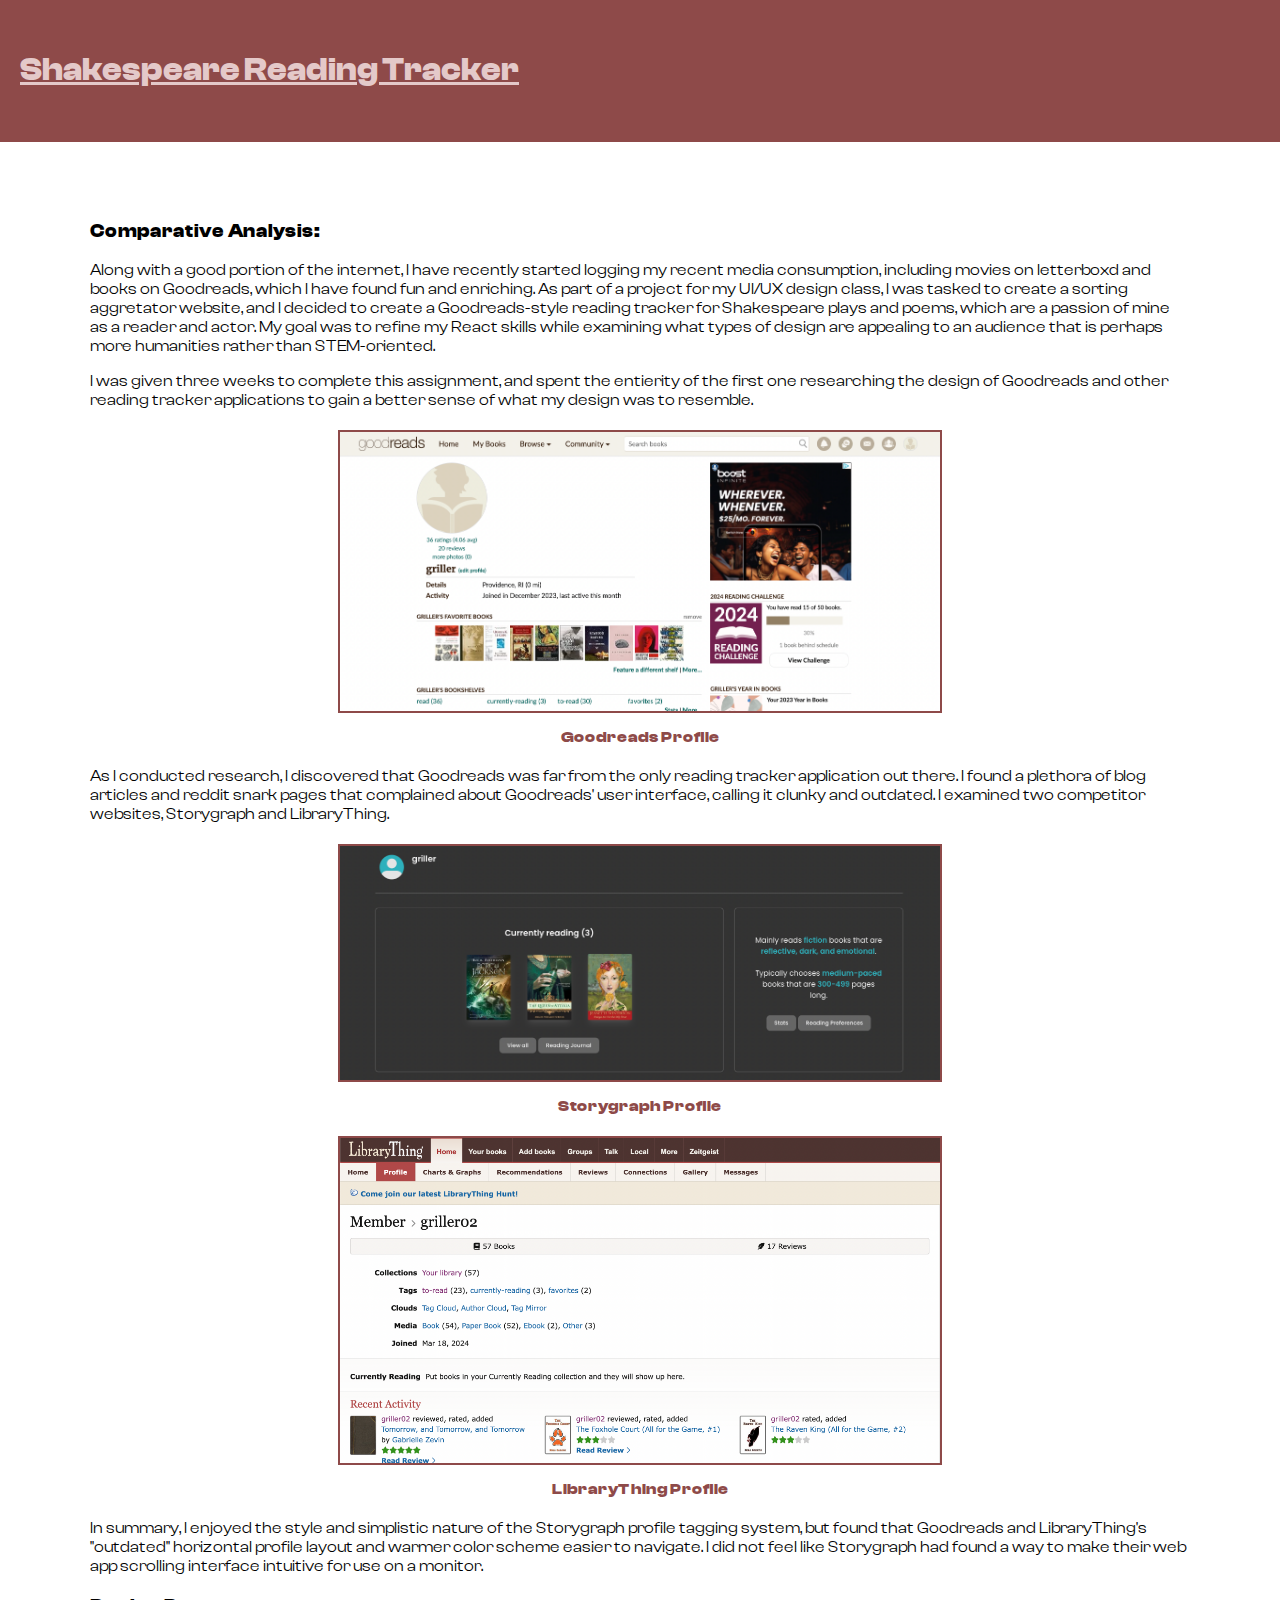
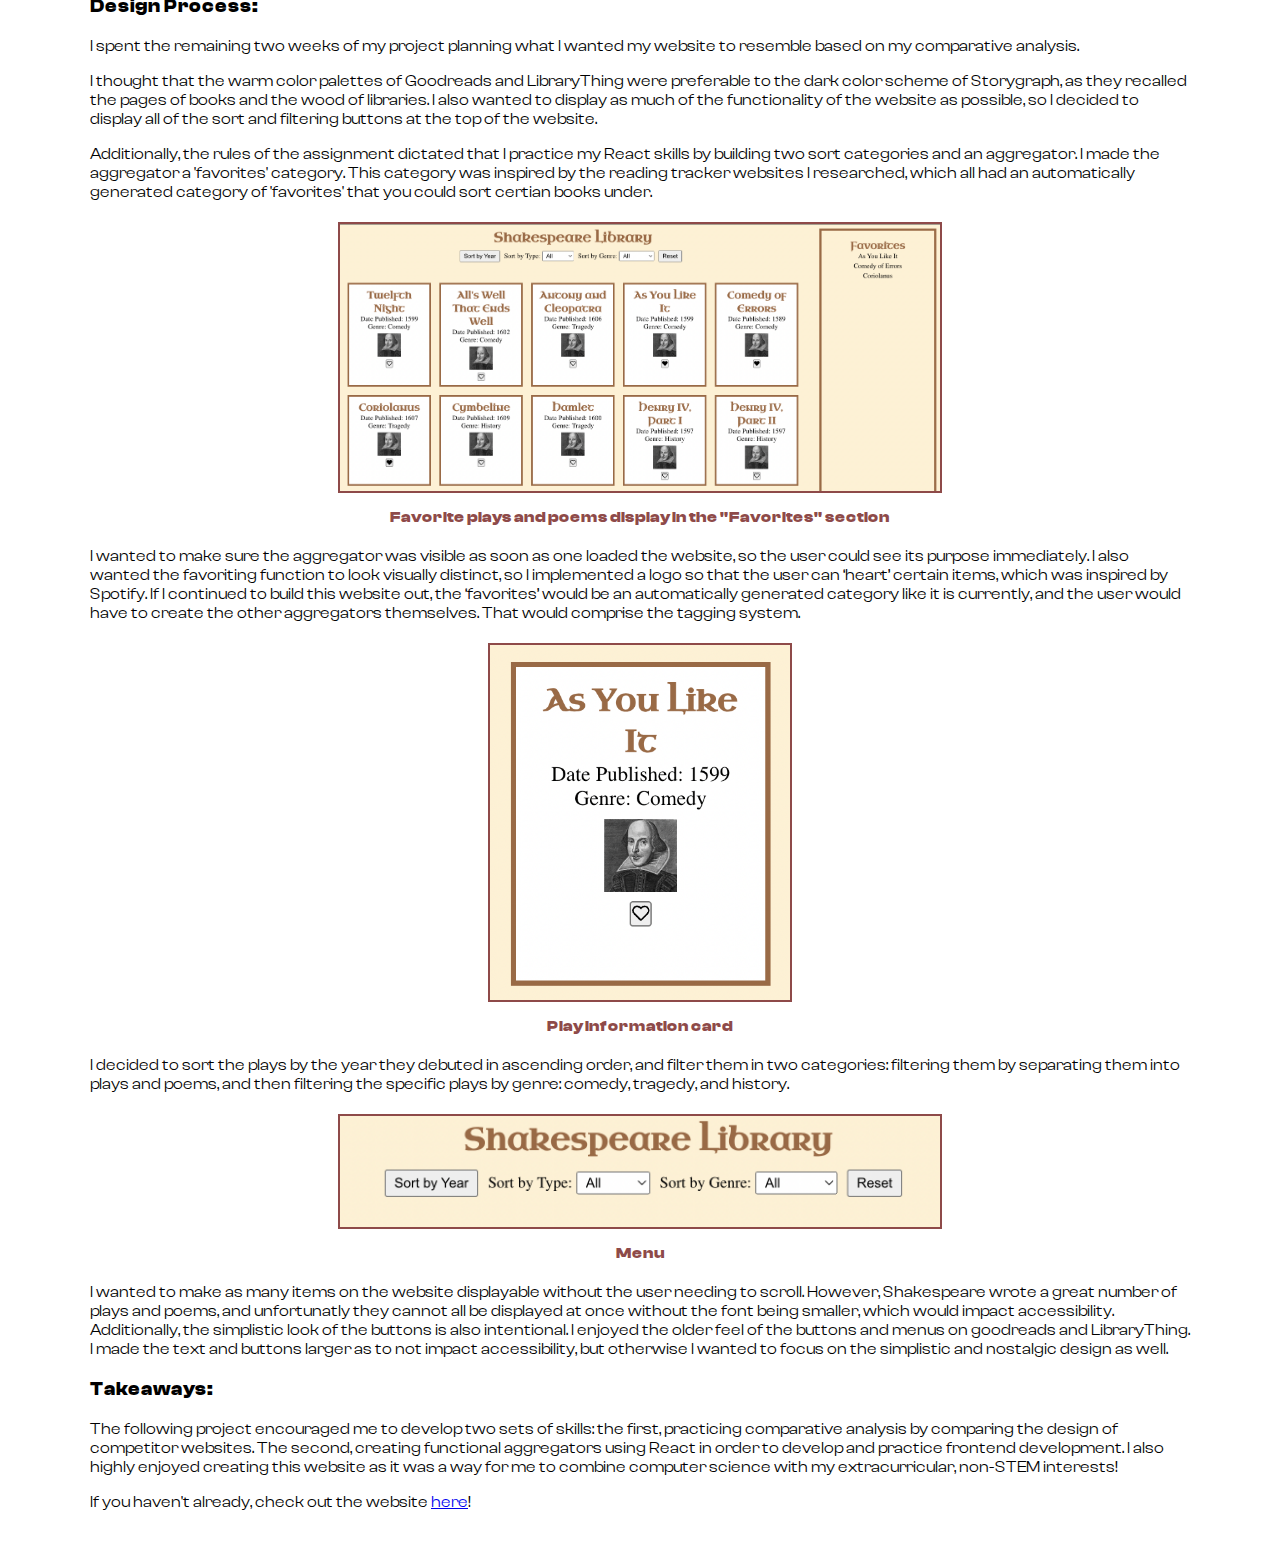
<file: shakespeare.html>
<!DOCTYPE html>
<html lang="en">
    <head>
        <title>Development Website Handin</title>
        <link rel="stylesheet" type="text/css" href="shakespeare.css" />
        </head>  
        <body>

       
<div class="header">
  <h1><a href="https://development-assignment-kappa.vercel.app/">Shakespeare Reading Tracker</a></h1>
</div>

<div class="content">

    <h3>Comparative Analysis:</h3>

  <p> Along with a good portion of the internet, I have recently started logging my recent media consumption, including movies on 
    letterboxd and books on Goodreads, which I have found fun and enriching. As part of a project for my UI/UX design class, I was 
    tasked to create a sorting aggretator website, and I decided to create a Goodreads-style reading tracker for Shakespeare plays
    and poems, which are a passion of mine as a reader and actor. My goal was to refine my React skills while examining what types of 
    design are appealing to an audience that is perhaps more humanities rather than STEM-oriented. 
 </p>  

 <p>
    I was given three weeks to complete this assignment, and spent the entierity of the first one researching the design of
    Goodreads and other reading tracker applications to gain a better sense of what my design was to resemble.
 </p>

 <figure class="image-container">
    <img src="goodreads.png" alt="Goodreads profile">
    <figcaption>Goodreads Profile</figcaption>
</figure>
 
<p>
    As I conducted research, I discovered that Goodreads was far from the only reading tracker 
    application out there. I found a plethora of blog articles and reddit snark pages that complained about Goodreads' user
    interface, calling it clunky and outdated. I examined two competitor websites, Storygraph and LibraryThing. 
</p>

<figure class="image-container">
    <img src="storygraph.png" alt="Storygraph profile">
    <figcaption>Storygraph Profile</figcaption>
</figure>

<figure class="image-container">
    <img src="librarything.png" alt="LibraryThing profile">
    <figcaption>LibraryThing Profile</figcaption>
</figure>

<p>
    In summary, I enjoyed the style and simplistic nature of the Storygraph profile tagging system, but found that 
    Goodreads and LibraryThing's "outdated" horizontal profile layout and warmer color scheme easier to navigate. I did not
    feel like Storygraph had found a way to make their web app scrolling interface intuitive for use on a monitor. 
</p> 

<h3>Design Process:</h3>


<p>
    I spent the remaining two weeks of my project planning what I wanted my website to resemble based on my comparative analysis. 
</p>

<p>
    I thought that 
    the warm color palettes of Goodreads and LibraryThing were preferable to the dark color scheme of Storygraph, as they 
    recalled the pages of books and the wood of libraries. I also wanted to display as much of the functionality of the website as possible,
     so I decided to display all of the sort and filtering buttons at the top of the website. 
</p>

<p>
    Additionally,
    the rules of the assignment dictated that I practice my React skills by building two sort categories and an aggregator. I made the aggregator
    a 'favorites' category. This category was inspired by the reading tracker websites I researched, which all had an 
    automatically generated category of 'favorites' that you could sort certian books under. 
</p>

<figure class="image-container">
    <img src="favorites.png" alt="favoriting system">
    <figcaption>Favorite plays and poems display in the "Favorites" section</figcaption>
</figure>

<p>
    I  wanted to make sure the aggregator was
    visible as soon as one loaded the website, so the user could see its purpose immediately. I also wanted the favoriting function to look
    visually distinct, so I implemented a logo so that the user can ‘heart’ certain items, which was inspired by Spotify. If I continued to build this website out, the ‘favorites’ 
    would be an automatically generated category like it is currently, and the user would have to create the other aggregators themselves. That would 
    comprise the tagging system.
</p>

<figure class="image-container">
    <img src="example_card.png" alt="example card" class="smaller-image">
    <figcaption>Play information card</figcaption>
</figure>

<p>
    I decided to sort the plays by the year they debuted 
in ascending order, and filter them in two categories: filtering them by separating them into plays and poems, and then filtering the specific plays by genre:
comedy, tragedy, and history. 
</p>

<figure class="image-container">
    <img src="buttons.png" alt="example card" >
    <figcaption>Menu</figcaption>
</figure>

<p>
    I wanted to make as many items on the website displayable without the user needing to scroll. However, Shakespeare wrote a great number of plays
    and poems, and unfortunatly they cannot all be displayed at once without the font being smaller, which would impact accessibility. Additionally, the simplistic look
of the buttons is also intentional. I enjoyed the older feel of the buttons and menus on goodreads and LibraryThing. I made the text and buttons larger as to not impact accessibility,
but otherwise I wanted to focus on the simplistic and nostalgic design as well.
</p>

<h3>Takeaways: </h3>

<p> The following project encouraged me to develop two sets of skills: the first, 
    practicing comparative analysis by comparing the design of competitor websites. 
    The second, creating functional aggregators using React in order to develop and 
    practice frontend development.
    I also highly enjoyed creating this website as it was a way for me to combine computer science with my extracurricular, non-STEM interests! 
</p>  

<p>
    If you haven't already, check out the website <a href="https://development-assignment-kappa.vercel.app/">here</a>!
</p>

</div>
</body>
</html>
</file>
<file: shakespeare.css>
@font-face {
    font-family: 'Clash Display';
    src: url('fonts/Fonts/TTF/ClashDisplay-Variable.ttf') format('truetype'); 
}

body {
    margin: 0; 
}

.header {
    background-color: #8E4A49;
    color: #E4C9C9;
    padding: 30px 20px; 
    position: fixed; 
    top: 0; 
    width: 100%;
    font-family: 'Clash Display', sans-serif; 
}

.header a {
    color: inherit;
    transition: color 0.3s ease, transform 0.3s ease;
}

.header a:hover {
    color: #fff; 
    transform: translateY(-2px);
}

.content {
    font-family: 'Clash Display'; 
    margin: 50px;
    padding: 0;
    color: #000000;
    padding-top: 150px; 
    padding-left: 40px; 
    padding-right: 40px; 
}

.image-container {
    text-align: center; 
    margin: 20px; 
}

img {
    border: 2px solid #8E4A49; 
    width: 600px; 
    height: auto; 
}

.image-container .smaller-image {
    width: 300px; 
    height: auto; 
}

figcaption {
    margin-top: 10px; 
    color: #8E4A49; 
    font-weight: bold; 
}
</file>
